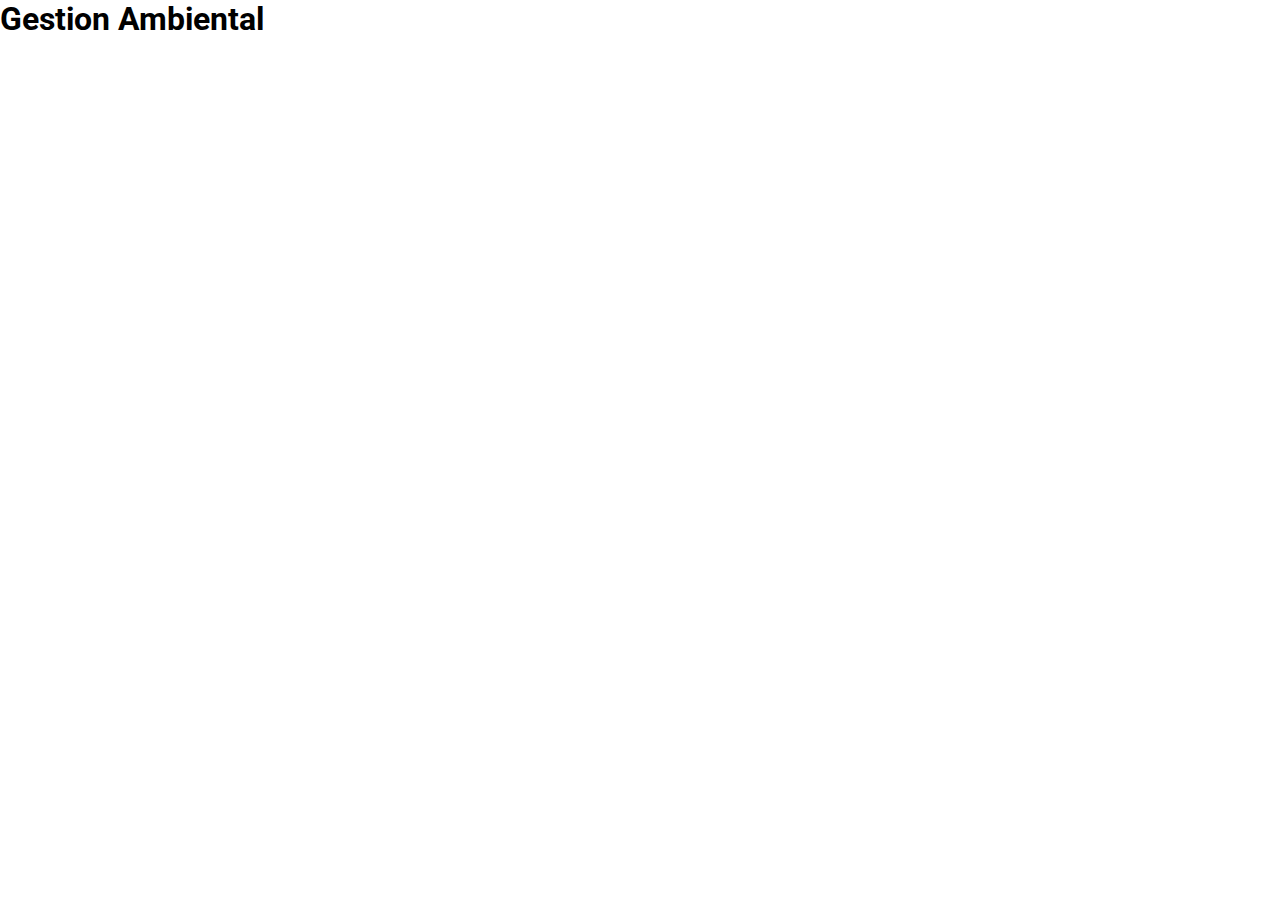
<file: index.html>
<!DOCTYPE html>
<html lang="en">
<head>
    <meta charset="UTF-8">
    <meta http-equiv="X-UA-Compatible" content="IE=edge">
    <meta name="viewport" content="width=device-width, initial-scale=1.0">
    <link rel="stylesheet" href="css/main.css">
    <title>Document</title>
</head>
<body>
    <h1>Gestion Ambiental</h1>
</body>
</html>
</file>
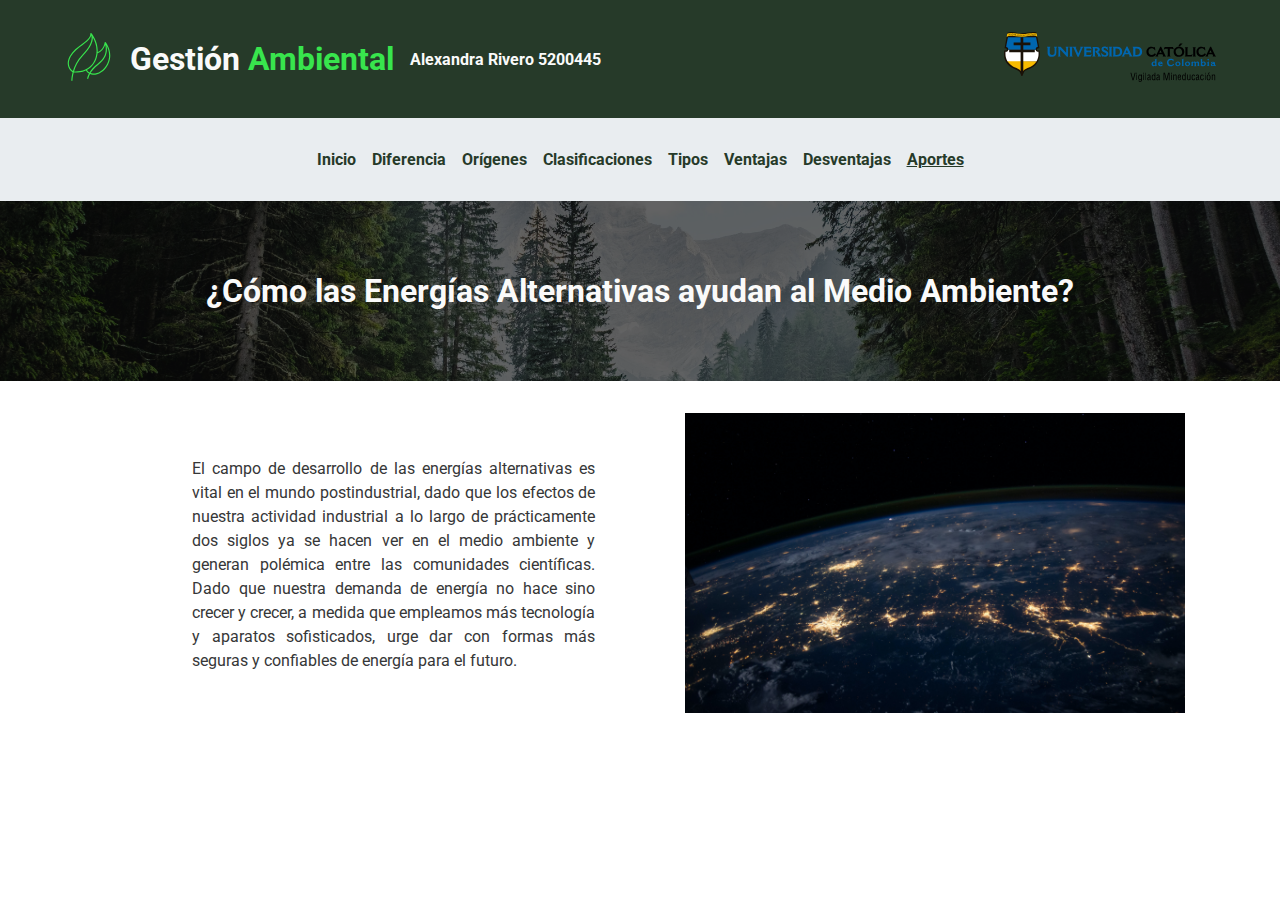
<file: aportes.html>
<!DOCTYPE html>
<html lang="en">
<head>
    <meta charset="UTF-8">
    <meta http-equiv="X-UA-Compatible" content="IE=edge">
    <meta name="viewport" content="width=device-width, initial-scale=1.0">
    <link rel="stylesheet" href="css/main.css">
    <title>Aportes</title>
</head>
<body>
    <header class="header">
        <nav>
            <div class="nav">
                <div class="nav-container">
                    <div class="nav-container-img">
                        <svg fill="#38E54D" width="50px" height="50px" viewBox="0 0 512 512" data-name="Layer 1" id="Layer_1" xmlns="http://www.w3.org/2000/svg"><title/><path d="M427.1,103.69a5.83,5.83,0,0,0-6-2.07l-.12,0-.15,0-.1,0-.32.11L420,102a4.52,4.52,0,0,0-.49.25l-.22.13-.47.33-.13.1a6.26,6.26,0,0,0-.53.5l-.14.15a4.58,4.58,0,0,0-.34.43l-.14.18c-.13.19-.24.38-.35.58s-.07.17-.11.25a3.25,3.25,0,0,0-.18.43c0,.1-.08.19-.11.28s-.12.42-.16.64a.29.29,0,0,0,0,.09c-12.3,67.16-53.8,91.11-71.46,98.39C350.62,100.42,289.05,23.43,281,13.8c-.46-.57-.79-.94-.94-1.1s-.14-.11-.2-.18a7.31,7.31,0,0,0-.59-.52l-.25-.17a5.19,5.19,0,0,0-.76-.44l-.15-.07a6,6,0,0,0-2.12-.51h-.12a5.93,5.93,0,0,0-.94,0l-.22,0a5.78,5.78,0,0,0-.91.23l-.13,0-.17.05a6,6,0,0,0-1.81,1.14h0l0,0a5.85,5.85,0,0,0-.78.87h0a6,6,0,0,0-1.15,3.62c.89,42.55-40.65,73-88.78,108.17-43.33,31.7-92.44,67.64-121.29,120.52C4.15,347.25,71.25,400.83,87.84,412c-12.44,48-12.59,82.51-12.59,83.22a6,6,0,0,0,6,5.93h0a6,6,0,0,0,5.94-6c0-.68.19-33.9,12.18-80.24l.07,0c.34,0,6.79.7,17.4.7,23,0,65.48-3.11,107.82-22.35a73,73,0,0,0,30.67,32.82c-14,27.22-17.3,46.4-17.55,48a5.94,5.94,0,0,0,4.93,6.81,6.3,6.3,0,0,0,.95.08,6,6,0,0,0,5.88-5c.06-.37,3.24-18.54,16.8-44.69a96.94,96.94,0,0,0,29.43,6.17c2,.13,4.09.17,6.17.17,48.88,0,112.45-32,149.77-105.68C512.69,211.52,429.22,106.33,427.1,103.69Zm-357,147.6c27.57-50.55,75.55-85.65,117.87-116.62,43.38-31.76,81.7-59.8,91.33-97.69,8.74,27.87,9.68,92.34-94,198.47C133,288.94,105.54,350.31,91.15,400,72.7,386.84,21.62,340.13,70.07,251.29Zm32.48,152c14-48.12,40.52-107.66,91.21-159.54,87.4-89.42,103.81-151.31,101.39-188.38,23.79,40.85,53.51,114.18,29.63,200.26-18.48,66.63-57.23,103.65-97.39,124a6,6,0,0,0-1.6.34,5.93,5.93,0,0,0-2.39,1.63C169.28,407.63,113.73,404.31,102.55,403.31Zm132.78-15.19c41.86-21.88,81.92-60.72,100.94-129.27a251.7,251.7,0,0,0,7.8-41c13.91-4.7,58.82-24.32,78.54-86.37,17.31,79.12-7.86,140.9-78.14,193-42.14,31.24-67.89,64.24-83.51,91.28A60.68,60.68,0,0,1,235.33,388.12ZM441,326.61c-36.48,72-99,101.57-144.62,99a87.43,87.43,0,0,1-24.32-4.75c15-25.77,39.64-57.22,79.48-86.77,69.94-51.88,97.94-115.29,85-193C456.41,179.23,480,249.69,441,326.61Z"/></svg>
                    </div>
                    <h1 class="nav-container-title">Gestión <span>Ambiental</span></h1>
                    <h4 class="nav-container-title">Alexandra Rivero 5200445</h4>
                </div>
                <div class="nav-icon">
                    <img src="./assets/ucatolica.svg" alt="">
                </div>
            </div>
            <ul class="links">
                <li class="links-container">
                    <a href="./index.html" class="links-container_link">Inicio</a>
                </li>
                <li class="links-container">
                    <a href="./diferencia.html" class="links-container_link">Diferencia</a>
                </li>  
                <li class="links-container">
                    <a href="./origenes.html" class="links-container_link">Orígenes</a>
                </li>  
                <li class="links-container">
                    <a href="./clasificaciones.html" class="links-container_link">Clasificaciones</a>
                </li>  
                <li class="links-container">
                    <a href="./tipos.html" class="links-container_link">Tipos</a>
                </li>  
                <li class="links-container">
                    <a href="./ventajas.html" class="links-container_link">Ventajas</a>
                </li>  
                <li class="links-container">
                    <a href="./desventajas.html" class="links-container_link">Desventajas</a>
                </li>  
                <li class="links-container">
                    <a href="./aportes.html" class="links-container_link underline">Aportes</a>
                </li>                   
            </ul>
        </nav>
    </header>
    <main>
        <header class="header-section">
            <div class="header-section_hero">
                <img src="./assets/hero.jpg" alt="forest">
            </div>
            <h1 class="header-section_title">¿Cómo las Energías Alternativas ayudan al Medio Ambiente?</h1>
        </header>

        <section class="section">
            <div class="container">
                <p class="container-text">
                    El campo de desarrollo de las energías alternativas es vital en el mundo postindustrial, dado que los efectos de nuestra actividad industrial a lo largo de prácticamente dos siglos ya se hacen ver en el medio ambiente y generan polémica entre las comunidades científicas. Dado que nuestra demanda de energía no hace sino crecer y crecer, a medida que empleamos más tecnología y aparatos sofisticados, urge dar con formas más seguras y confiables de energía para el futuro.
                </p>
                <div class="container-image">
                    <img src="./assets/earth.jpg" alt="">
                </div>
            </div>
        </section>
    </main>
</body>
</html>
</file>
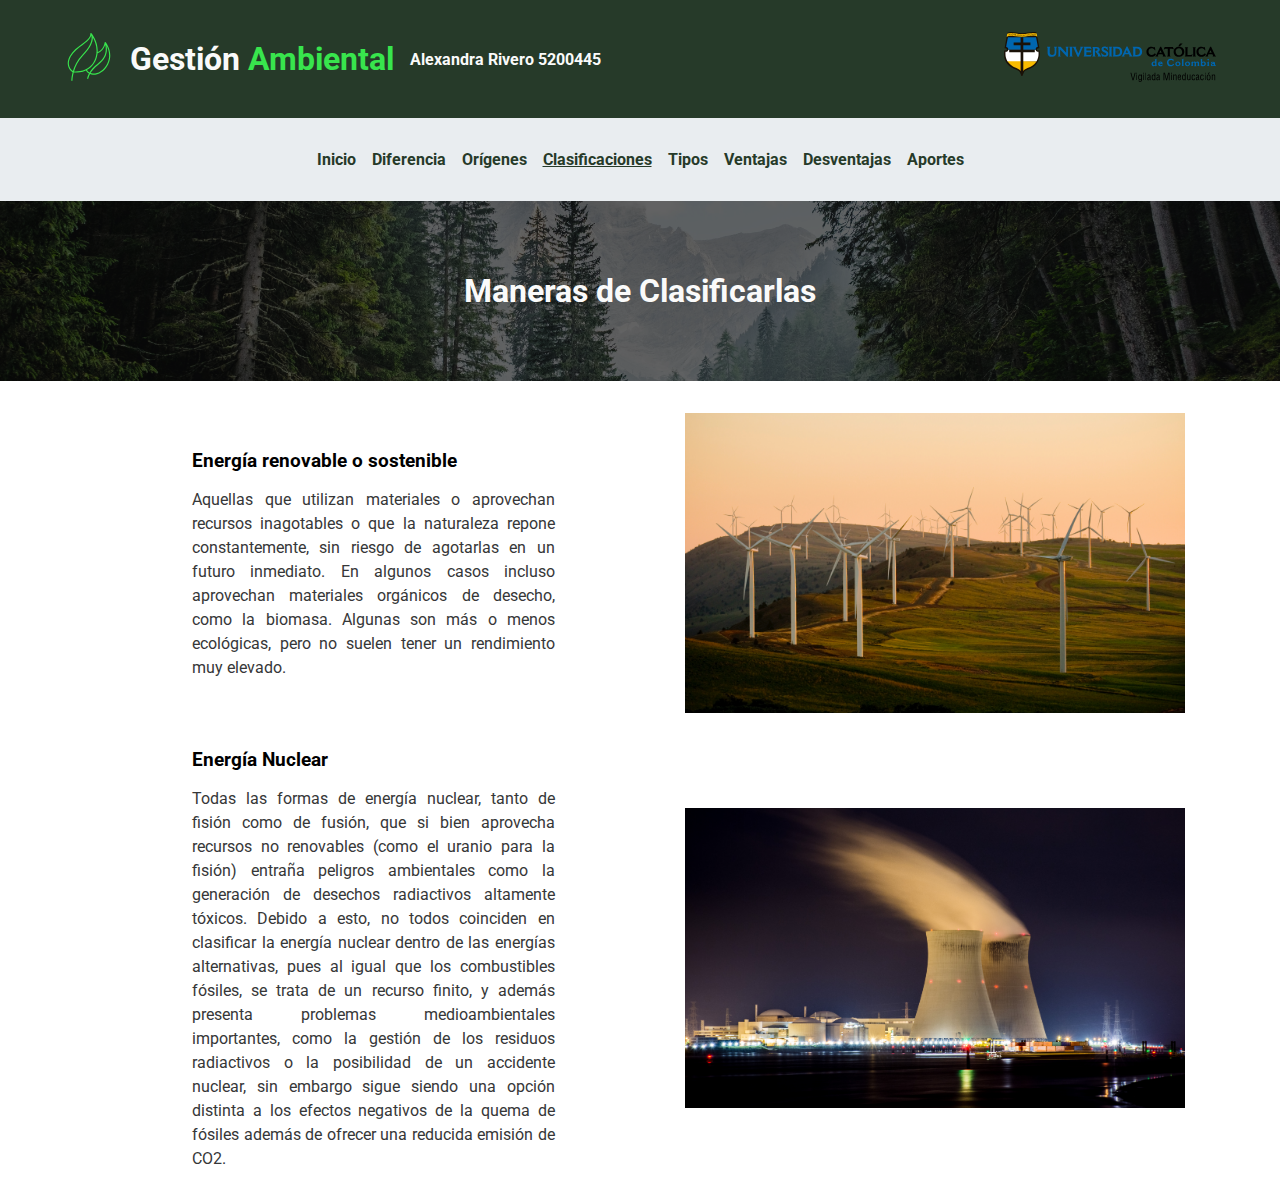
<file: clasificaciones.html>
<!DOCTYPE html>
<html lang="en">
<head>
    <meta charset="UTF-8">
    <meta http-equiv="X-UA-Compatible" content="IE=edge">
    <meta name="viewport" content="width=device-width, initial-scale=1.0">
    <link rel="stylesheet" href="css/main.css">
    <title>Clasificaciones</title>
</head>
<body>
    <header class="header">
        <nav>
            <div class="nav">
                <div class="nav-container">
                    <div class="nav-container-img">
                        <svg fill="#38E54D" width="50px" height="50px" viewBox="0 0 512 512" data-name="Layer 1" id="Layer_1" xmlns="http://www.w3.org/2000/svg"><title/><path d="M427.1,103.69a5.83,5.83,0,0,0-6-2.07l-.12,0-.15,0-.1,0-.32.11L420,102a4.52,4.52,0,0,0-.49.25l-.22.13-.47.33-.13.1a6.26,6.26,0,0,0-.53.5l-.14.15a4.58,4.58,0,0,0-.34.43l-.14.18c-.13.19-.24.38-.35.58s-.07.17-.11.25a3.25,3.25,0,0,0-.18.43c0,.1-.08.19-.11.28s-.12.42-.16.64a.29.29,0,0,0,0,.09c-12.3,67.16-53.8,91.11-71.46,98.39C350.62,100.42,289.05,23.43,281,13.8c-.46-.57-.79-.94-.94-1.1s-.14-.11-.2-.18a7.31,7.31,0,0,0-.59-.52l-.25-.17a5.19,5.19,0,0,0-.76-.44l-.15-.07a6,6,0,0,0-2.12-.51h-.12a5.93,5.93,0,0,0-.94,0l-.22,0a5.78,5.78,0,0,0-.91.23l-.13,0-.17.05a6,6,0,0,0-1.81,1.14h0l0,0a5.85,5.85,0,0,0-.78.87h0a6,6,0,0,0-1.15,3.62c.89,42.55-40.65,73-88.78,108.17-43.33,31.7-92.44,67.64-121.29,120.52C4.15,347.25,71.25,400.83,87.84,412c-12.44,48-12.59,82.51-12.59,83.22a6,6,0,0,0,6,5.93h0a6,6,0,0,0,5.94-6c0-.68.19-33.9,12.18-80.24l.07,0c.34,0,6.79.7,17.4.7,23,0,65.48-3.11,107.82-22.35a73,73,0,0,0,30.67,32.82c-14,27.22-17.3,46.4-17.55,48a5.94,5.94,0,0,0,4.93,6.81,6.3,6.3,0,0,0,.95.08,6,6,0,0,0,5.88-5c.06-.37,3.24-18.54,16.8-44.69a96.94,96.94,0,0,0,29.43,6.17c2,.13,4.09.17,6.17.17,48.88,0,112.45-32,149.77-105.68C512.69,211.52,429.22,106.33,427.1,103.69Zm-357,147.6c27.57-50.55,75.55-85.65,117.87-116.62,43.38-31.76,81.7-59.8,91.33-97.69,8.74,27.87,9.68,92.34-94,198.47C133,288.94,105.54,350.31,91.15,400,72.7,386.84,21.62,340.13,70.07,251.29Zm32.48,152c14-48.12,40.52-107.66,91.21-159.54,87.4-89.42,103.81-151.31,101.39-188.38,23.79,40.85,53.51,114.18,29.63,200.26-18.48,66.63-57.23,103.65-97.39,124a6,6,0,0,0-1.6.34,5.93,5.93,0,0,0-2.39,1.63C169.28,407.63,113.73,404.31,102.55,403.31Zm132.78-15.19c41.86-21.88,81.92-60.72,100.94-129.27a251.7,251.7,0,0,0,7.8-41c13.91-4.7,58.82-24.32,78.54-86.37,17.31,79.12-7.86,140.9-78.14,193-42.14,31.24-67.89,64.24-83.51,91.28A60.68,60.68,0,0,1,235.33,388.12ZM441,326.61c-36.48,72-99,101.57-144.62,99a87.43,87.43,0,0,1-24.32-4.75c15-25.77,39.64-57.22,79.48-86.77,69.94-51.88,97.94-115.29,85-193C456.41,179.23,480,249.69,441,326.61Z"/></svg>
                    </div>
                    <h1 class="nav-container-title">Gestión <span>Ambiental</span></h1>
                    <h4 class="nav-container-title">Alexandra Rivero 5200445</h4>
                </div>
                <div class="nav-icon">
                    <img src="./assets/ucatolica.svg" alt="">
                </div>
            </div>
            <ul class="links">
                <li class="links-container">
                    <a href="./index.html" class="links-container_link">Inicio</a>
                </li>
                <li class="links-container">
                    <a href="./diferencia.html" class="links-container_link">Diferencia</a>
                </li>  
                <li class="links-container">
                    <a href="./origenes.html" class="links-container_link">Orígenes</a>
                </li>  
                <li class="links-container">
                    <a href="./clasificaciones.html" class="links-container_link underline">Clasificaciones</a>
                </li>  
                <li class="links-container">
                    <a href="./tipos.html" class="links-container_link">Tipos</a>
                </li>  
                <li class="links-container">
                    <a href="./ventajas.html" class="links-container_link">Ventajas</a>
                </li>  
                <li class="links-container">
                    <a href="./desventajas.html" class="links-container_link">Desventajas</a>
                </li>  
                <li class="links-container">
                    <a href="./aportes.html" class="links-container_link">Aportes</a>
                </li>                   
            </ul>
        </nav>
    </header>
    <main>
        <header class="header-section">
            <div class="header-section_hero">
                <img src="./assets/hero.jpg" alt="forest">
            </div>
            <h1 class="header-section_title">Maneras de Clasificarlas</h1>
        </header>
        <section class="section">
            <div class="container">
                <div>
                    <h3 class="type-title">Energía renovable o sostenible</h3>
                    <p class="container-text type">
                        Aquellas que utilizan materiales o aprovechan recursos inagotables o que la naturaleza repone constantemente, sin riesgo de agotarlas en un futuro inmediato. En algunos casos incluso aprovechan materiales orgánicos de desecho, como la biomasa. Algunas son más o menos ecológicas, pero no suelen tener un rendimiento muy elevado. 
                    </p>
                </div>
                <div class="container-image">
                    <img src="./assets/sustainable.jpg" alt="">
                </div>
            </div>
            <div class="container">
                <div>
                    <h3 class="type-title">Energía Nuclear</h3>
                    <p class="container-text type">
                        Todas las formas de energía nuclear, tanto de fisión como de fusión, que si bien aprovecha recursos no renovables (como el uranio para la fisión) entraña peligros ambientales como la generación de desechos radiactivos altamente tóxicos. Debido a esto, no todos coinciden en clasificar la energía nuclear dentro de las energías alternativas, pues al igual que los combustibles fósiles, se trata de un recurso finito, y además presenta problemas medioambientales importantes, como la gestión de los residuos radiactivos o la posibilidad de un accidente nuclear, sin embargo sigue siendo una opción distinta a los efectos negativos de la quema de fósiles además de ofrecer una reducida emisión de CO2.
                    </p>
                </div>
                <div class="container-image">
                    <img src="./assets/nuclear.jpg" alt="">
                </div>
            </div>
        </section>
    </main>
</body>
</html>
</file>
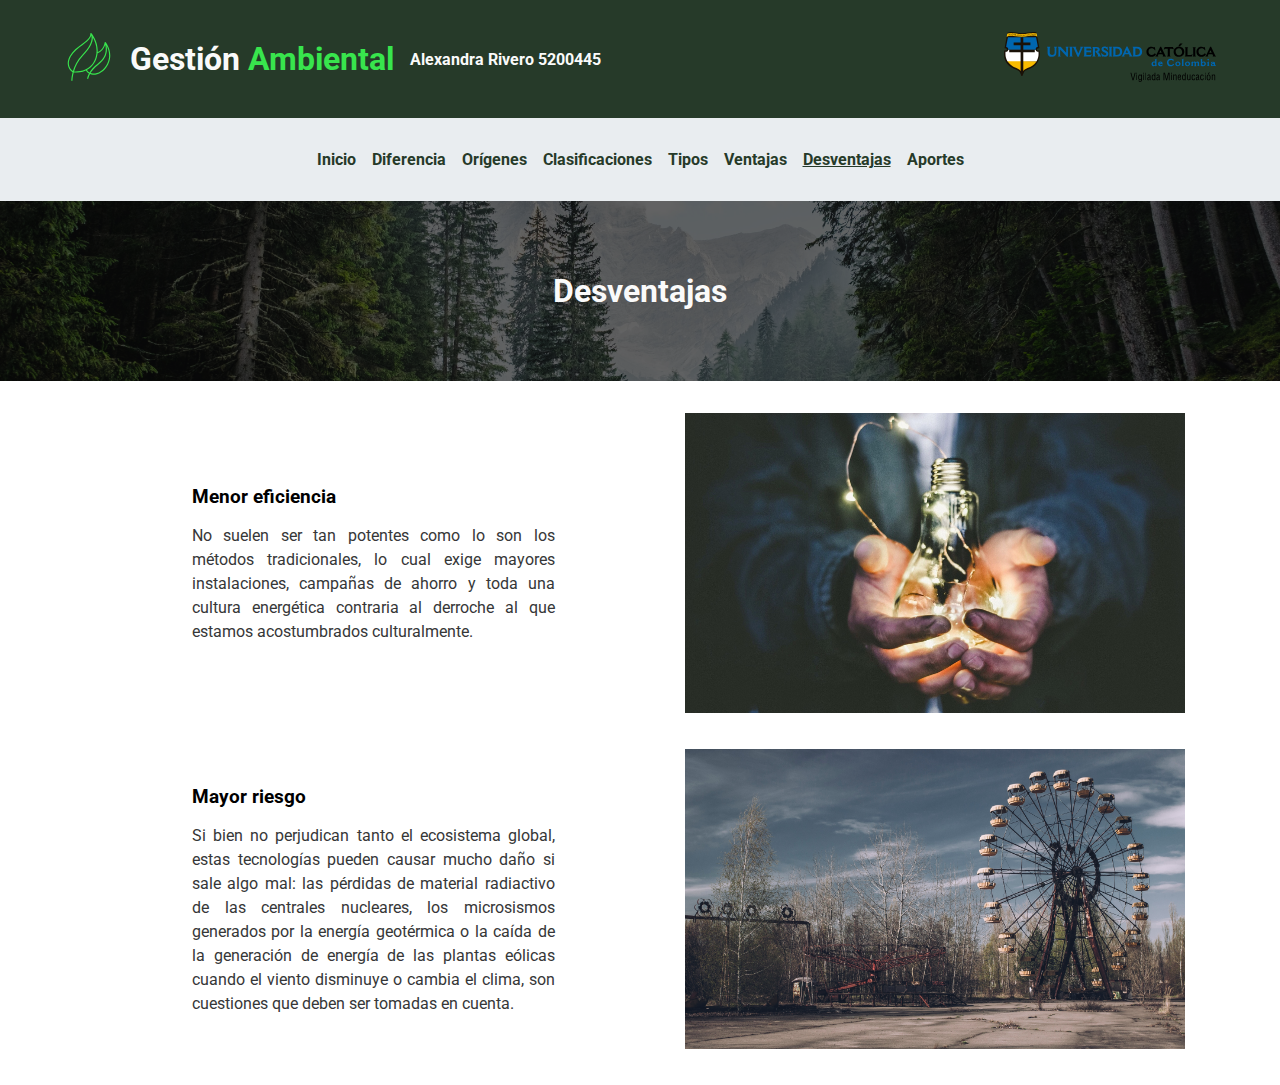
<file: desventajas.html>
<!DOCTYPE html>
<html lang="en">
<head>
    <meta charset="UTF-8">
    <meta http-equiv="X-UA-Compatible" content="IE=edge">
    <meta name="viewport" content="width=device-width, initial-scale=1.0">
    <link rel="stylesheet" href="css/main.css">
    <title>Desventajas</title>
</head>
<body>
    <header class="header">
        <nav>
            <div class="nav">
                <div class="nav-container">
                    <div class="nav-container-img">
                        <svg fill="#38E54D" width="50px" height="50px" viewBox="0 0 512 512" data-name="Layer 1" id="Layer_1" xmlns="http://www.w3.org/2000/svg"><title/><path d="M427.1,103.69a5.83,5.83,0,0,0-6-2.07l-.12,0-.15,0-.1,0-.32.11L420,102a4.52,4.52,0,0,0-.49.25l-.22.13-.47.33-.13.1a6.26,6.26,0,0,0-.53.5l-.14.15a4.58,4.58,0,0,0-.34.43l-.14.18c-.13.19-.24.38-.35.58s-.07.17-.11.25a3.25,3.25,0,0,0-.18.43c0,.1-.08.19-.11.28s-.12.42-.16.64a.29.29,0,0,0,0,.09c-12.3,67.16-53.8,91.11-71.46,98.39C350.62,100.42,289.05,23.43,281,13.8c-.46-.57-.79-.94-.94-1.1s-.14-.11-.2-.18a7.31,7.31,0,0,0-.59-.52l-.25-.17a5.19,5.19,0,0,0-.76-.44l-.15-.07a6,6,0,0,0-2.12-.51h-.12a5.93,5.93,0,0,0-.94,0l-.22,0a5.78,5.78,0,0,0-.91.23l-.13,0-.17.05a6,6,0,0,0-1.81,1.14h0l0,0a5.85,5.85,0,0,0-.78.87h0a6,6,0,0,0-1.15,3.62c.89,42.55-40.65,73-88.78,108.17-43.33,31.7-92.44,67.64-121.29,120.52C4.15,347.25,71.25,400.83,87.84,412c-12.44,48-12.59,82.51-12.59,83.22a6,6,0,0,0,6,5.93h0a6,6,0,0,0,5.94-6c0-.68.19-33.9,12.18-80.24l.07,0c.34,0,6.79.7,17.4.7,23,0,65.48-3.11,107.82-22.35a73,73,0,0,0,30.67,32.82c-14,27.22-17.3,46.4-17.55,48a5.94,5.94,0,0,0,4.93,6.81,6.3,6.3,0,0,0,.95.08,6,6,0,0,0,5.88-5c.06-.37,3.24-18.54,16.8-44.69a96.94,96.94,0,0,0,29.43,6.17c2,.13,4.09.17,6.17.17,48.88,0,112.45-32,149.77-105.68C512.69,211.52,429.22,106.33,427.1,103.69Zm-357,147.6c27.57-50.55,75.55-85.65,117.87-116.62,43.38-31.76,81.7-59.8,91.33-97.69,8.74,27.87,9.68,92.34-94,198.47C133,288.94,105.54,350.31,91.15,400,72.7,386.84,21.62,340.13,70.07,251.29Zm32.48,152c14-48.12,40.52-107.66,91.21-159.54,87.4-89.42,103.81-151.31,101.39-188.38,23.79,40.85,53.51,114.18,29.63,200.26-18.48,66.63-57.23,103.65-97.39,124a6,6,0,0,0-1.6.34,5.93,5.93,0,0,0-2.39,1.63C169.28,407.63,113.73,404.31,102.55,403.31Zm132.78-15.19c41.86-21.88,81.92-60.72,100.94-129.27a251.7,251.7,0,0,0,7.8-41c13.91-4.7,58.82-24.32,78.54-86.37,17.31,79.12-7.86,140.9-78.14,193-42.14,31.24-67.89,64.24-83.51,91.28A60.68,60.68,0,0,1,235.33,388.12ZM441,326.61c-36.48,72-99,101.57-144.62,99a87.43,87.43,0,0,1-24.32-4.75c15-25.77,39.64-57.22,79.48-86.77,69.94-51.88,97.94-115.29,85-193C456.41,179.23,480,249.69,441,326.61Z"/></svg>
                    </div>
                    <h1 class="nav-container-title">Gestión <span>Ambiental</span></h1>
                    <h4 class="nav-container-title">Alexandra Rivero 5200445</h4>
                </div>
                <div class="nav-icon">
                    <img src="./assets/ucatolica.svg" alt="">
                </div>
            </div>
            <ul class="links">
                <li class="links-container">
                    <a href="./index.html" class="links-container_link">Inicio</a>
                </li>
                <li class="links-container">
                    <a href="./diferencia.html" class="links-container_link">Diferencia</a>
                </li>  
                <li class="links-container">
                    <a href="./origenes.html" class="links-container_link">Orígenes</a>
                </li>  
                <li class="links-container">
                    <a href="./clasificaciones.html" class="links-container_link">Clasificaciones</a>
                </li>  
                <li class="links-container">
                    <a href="./tipos.html" class="links-container_link">Tipos</a>
                </li>  
                <li class="links-container">
                    <a href="./ventajas.html" class="links-container_link">Ventajas</a>
                </li>  
                <li class="links-container">
                    <a href="./desventajas.html" class="links-container_link underline">Desventajas</a>
                </li>  
                <li class="links-container">
                    <a href="./aportes.html" class="links-container_link">Aportes</a>
                </li>                   
            </ul>
        </nav>
    </header>
    <main>
        <header class="header-section">
            <div class="header-section_hero">
                <img src="./assets/hero.jpg" alt="forest">
            </div>
            <h1 class="header-section_title">Desventajas</h1>
        </header>
    </main>
    <section class="section">
        <div class="container">
            <div>
                <h3 class="type-title">Menor eficiencia</h3>
                <p class="container-text type">
                    No suelen ser tan potentes como lo son los métodos tradicionales, lo cual exige mayores instalaciones, campañas de ahorro y toda una cultura energética contraria al derroche al que estamos acostumbrados culturalmente.
                </p>
            </div>
            <div class="container-image">
                <img src="./assets/effi.jpg" alt="">
            </div>
        </div>
        <div class="container">
            <div>
                <h3 class="type-title">Mayor riesgo</h3>
                <p class="container-text type">
                    Si bien no perjudican tanto el ecosistema global, estas tecnologías pueden causar mucho daño si sale algo mal: las pérdidas de material radiactivo de las centrales nucleares, los microsismos generados por la energía geotérmica o la caída de la generación de energía de las plantas eólicas cuando el viento disminuye o cambia el clima, son cuestiones que deben ser tomadas en cuenta. 
                </p>
            </div>
            <div class="container-image">
                <img src="./assets/chernobyl.jpg" alt="">
            </div>
        </div>
    </section>
</body>
</html>
</file>
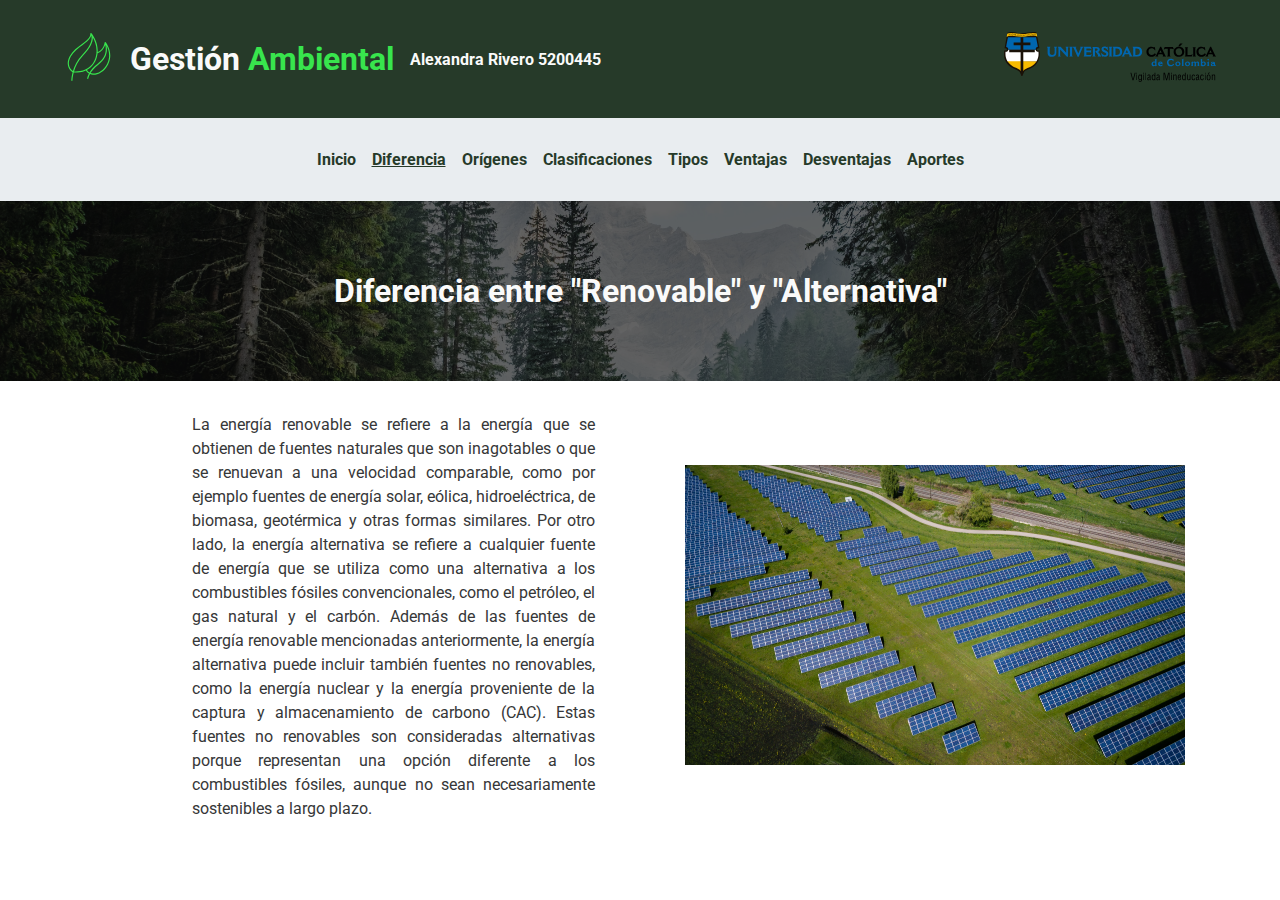
<file: diferencia.html>
<!DOCTYPE html>
<html lang="en">
<head>
    <meta charset="UTF-8">
    <meta http-equiv="X-UA-Compatible" content="IE=edge">
    <meta name="viewport" content="width=device-width, initial-scale=1.0">
    <link rel="stylesheet" href="css/main.css">
    <title>Diferencia</title>
</head>
<body>
    <header class="header">
        <nav>
            <div class="nav">
                <div class="nav-container">
                    <div class="nav-container-img">
                        <svg fill="#38E54D" width="50px" height="50px" viewBox="0 0 512 512" data-name="Layer 1" id="Layer_1" xmlns="http://www.w3.org/2000/svg"><title/><path d="M427.1,103.69a5.83,5.83,0,0,0-6-2.07l-.12,0-.15,0-.1,0-.32.11L420,102a4.52,4.52,0,0,0-.49.25l-.22.13-.47.33-.13.1a6.26,6.26,0,0,0-.53.5l-.14.15a4.58,4.58,0,0,0-.34.43l-.14.18c-.13.19-.24.38-.35.58s-.07.17-.11.25a3.25,3.25,0,0,0-.18.43c0,.1-.08.19-.11.28s-.12.42-.16.64a.29.29,0,0,0,0,.09c-12.3,67.16-53.8,91.11-71.46,98.39C350.62,100.42,289.05,23.43,281,13.8c-.46-.57-.79-.94-.94-1.1s-.14-.11-.2-.18a7.31,7.31,0,0,0-.59-.52l-.25-.17a5.19,5.19,0,0,0-.76-.44l-.15-.07a6,6,0,0,0-2.12-.51h-.12a5.93,5.93,0,0,0-.94,0l-.22,0a5.78,5.78,0,0,0-.91.23l-.13,0-.17.05a6,6,0,0,0-1.81,1.14h0l0,0a5.85,5.85,0,0,0-.78.87h0a6,6,0,0,0-1.15,3.62c.89,42.55-40.65,73-88.78,108.17-43.33,31.7-92.44,67.64-121.29,120.52C4.15,347.25,71.25,400.83,87.84,412c-12.44,48-12.59,82.51-12.59,83.22a6,6,0,0,0,6,5.93h0a6,6,0,0,0,5.94-6c0-.68.19-33.9,12.18-80.24l.07,0c.34,0,6.79.7,17.4.7,23,0,65.48-3.11,107.82-22.35a73,73,0,0,0,30.67,32.82c-14,27.22-17.3,46.4-17.55,48a5.94,5.94,0,0,0,4.93,6.81,6.3,6.3,0,0,0,.95.08,6,6,0,0,0,5.88-5c.06-.37,3.24-18.54,16.8-44.69a96.94,96.94,0,0,0,29.43,6.17c2,.13,4.09.17,6.17.17,48.88,0,112.45-32,149.77-105.68C512.69,211.52,429.22,106.33,427.1,103.69Zm-357,147.6c27.57-50.55,75.55-85.65,117.87-116.62,43.38-31.76,81.7-59.8,91.33-97.69,8.74,27.87,9.68,92.34-94,198.47C133,288.94,105.54,350.31,91.15,400,72.7,386.84,21.62,340.13,70.07,251.29Zm32.48,152c14-48.12,40.52-107.66,91.21-159.54,87.4-89.42,103.81-151.31,101.39-188.38,23.79,40.85,53.51,114.18,29.63,200.26-18.48,66.63-57.23,103.65-97.39,124a6,6,0,0,0-1.6.34,5.93,5.93,0,0,0-2.39,1.63C169.28,407.63,113.73,404.31,102.55,403.31Zm132.78-15.19c41.86-21.88,81.92-60.72,100.94-129.27a251.7,251.7,0,0,0,7.8-41c13.91-4.7,58.82-24.32,78.54-86.37,17.31,79.12-7.86,140.9-78.14,193-42.14,31.24-67.89,64.24-83.51,91.28A60.68,60.68,0,0,1,235.33,388.12ZM441,326.61c-36.48,72-99,101.57-144.62,99a87.43,87.43,0,0,1-24.32-4.75c15-25.77,39.64-57.22,79.48-86.77,69.94-51.88,97.94-115.29,85-193C456.41,179.23,480,249.69,441,326.61Z"/></svg>
                    </div>
                    <h1 class="nav-container-title">Gestión <span>Ambiental</span></h1>
                    <h4 class="nav-container-title">Alexandra Rivero 5200445</h4>
                </div>
                <div class="nav-icon">
                    <img src="./assets/ucatolica.svg" alt="">
                </div>
            </div>
            <ul class="links">
                <li class="links-container">
                    <a href="./index.html" class="links-container_link">Inicio</a>
                </li>
                <li class="links-container">
                    <a href="./diferencia.html" class="links-container_link underline">Diferencia</a>
                </li>  
                <li class="links-container">
                    <a href="./origenes.html" class="links-container_link">Orígenes</a>
                </li>  
                <li class="links-container">
                    <a href="./clasificaciones.html" class="links-container_link">Clasificaciones</a>
                </li>  
                <li class="links-container">
                    <a href="./tipos.html" class="links-container_link">Tipos</a>
                </li>  
                <li class="links-container">
                    <a href="./ventajas.html" class="links-container_link">Ventajas</a>
                </li>  
                <li class="links-container">
                    <a href="./desventajas.html" class="links-container_link">Desventajas</a>
                </li>  
                <li class="links-container">
                    <a href="./aportes.html" class="links-container_link">Aportes</a>
                </li>                   
            </ul>
        </nav>
    </header>
    <main>
        <header class="header-section">
            <div class="header-section_hero">
                <img src="./assets/hero.jpg" alt="forest">
            </div>
            <h1 class="header-section_title">Diferencia entre "Renovable" y "Alternativa"</h1>
        </header>
        <section class="section">
            <div class="container">
                <p class="container-text">
                    La energía renovable se refiere a la energía que se obtienen de fuentes naturales que son inagotables o que se renuevan a una velocidad comparable, como por ejemplo fuentes de energía solar, eólica, hidroeléctrica, de biomasa, geotérmica y otras formas similares. Por otro lado, la energía alternativa se refiere a cualquier fuente de energía que se utiliza como una alternativa a los combustibles fósiles convencionales, como el petróleo, el gas natural y el carbón. Además de las fuentes de energía renovable mencionadas anteriormente, la energía alternativa puede incluir también fuentes no renovables, como la energía nuclear y la energía proveniente de la captura y almacenamiento de carbono (CAC). Estas fuentes no renovables son consideradas alternativas porque representan una opción diferente a los combustibles fósiles, aunque no sean necesariamente sostenibles a largo plazo.
                </p>
                <div class="container-image">
                    <img src="./assets/renewable.jpg" alt="">
                </div>
            </div>
        </section>
    </main>
</body>
</html>
</file>
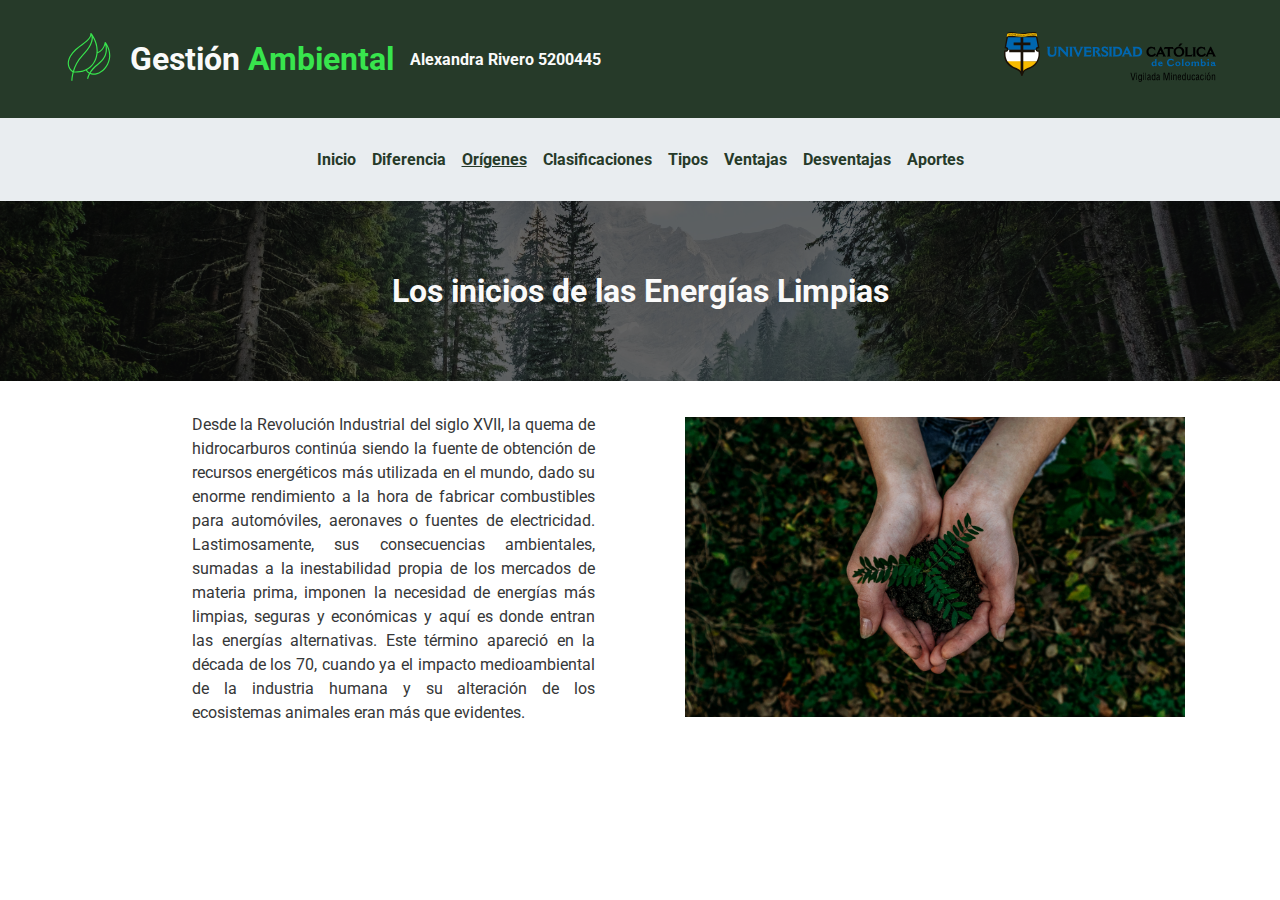
<file: origenes.html>
<!DOCTYPE html>
<html lang="en">
<head>
    <meta charset="UTF-8">
    <meta http-equiv="X-UA-Compatible" content="IE=edge">
    <meta name="viewport" content="width=device-width, initial-scale=1.0">
    <link rel="stylesheet" href="css/main.css">
    <title>Origenes</title>
</head>
<body>
    <header class="header">
        <nav>
            <div class="nav">
                <div class="nav-container">
                    <div class="nav-container-img">
                        <svg fill="#38E54D" width="50px" height="50px" viewBox="0 0 512 512" data-name="Layer 1" id="Layer_1" xmlns="http://www.w3.org/2000/svg"><title/><path d="M427.1,103.69a5.83,5.83,0,0,0-6-2.07l-.12,0-.15,0-.1,0-.32.11L420,102a4.52,4.52,0,0,0-.49.25l-.22.13-.47.33-.13.1a6.26,6.26,0,0,0-.53.5l-.14.15a4.58,4.58,0,0,0-.34.43l-.14.18c-.13.19-.24.38-.35.58s-.07.17-.11.25a3.25,3.25,0,0,0-.18.43c0,.1-.08.19-.11.28s-.12.42-.16.64a.29.29,0,0,0,0,.09c-12.3,67.16-53.8,91.11-71.46,98.39C350.62,100.42,289.05,23.43,281,13.8c-.46-.57-.79-.94-.94-1.1s-.14-.11-.2-.18a7.31,7.31,0,0,0-.59-.52l-.25-.17a5.19,5.19,0,0,0-.76-.44l-.15-.07a6,6,0,0,0-2.12-.51h-.12a5.93,5.93,0,0,0-.94,0l-.22,0a5.78,5.78,0,0,0-.91.23l-.13,0-.17.05a6,6,0,0,0-1.81,1.14h0l0,0a5.85,5.85,0,0,0-.78.87h0a6,6,0,0,0-1.15,3.62c.89,42.55-40.65,73-88.78,108.17-43.33,31.7-92.44,67.64-121.29,120.52C4.15,347.25,71.25,400.83,87.84,412c-12.44,48-12.59,82.51-12.59,83.22a6,6,0,0,0,6,5.93h0a6,6,0,0,0,5.94-6c0-.68.19-33.9,12.18-80.24l.07,0c.34,0,6.79.7,17.4.7,23,0,65.48-3.11,107.82-22.35a73,73,0,0,0,30.67,32.82c-14,27.22-17.3,46.4-17.55,48a5.94,5.94,0,0,0,4.93,6.81,6.3,6.3,0,0,0,.95.08,6,6,0,0,0,5.88-5c.06-.37,3.24-18.54,16.8-44.69a96.94,96.94,0,0,0,29.43,6.17c2,.13,4.09.17,6.17.17,48.88,0,112.45-32,149.77-105.68C512.69,211.52,429.22,106.33,427.1,103.69Zm-357,147.6c27.57-50.55,75.55-85.65,117.87-116.62,43.38-31.76,81.7-59.8,91.33-97.69,8.74,27.87,9.68,92.34-94,198.47C133,288.94,105.54,350.31,91.15,400,72.7,386.84,21.62,340.13,70.07,251.29Zm32.48,152c14-48.12,40.52-107.66,91.21-159.54,87.4-89.42,103.81-151.31,101.39-188.38,23.79,40.85,53.51,114.18,29.63,200.26-18.48,66.63-57.23,103.65-97.39,124a6,6,0,0,0-1.6.34,5.93,5.93,0,0,0-2.39,1.63C169.28,407.63,113.73,404.31,102.55,403.31Zm132.78-15.19c41.86-21.88,81.92-60.72,100.94-129.27a251.7,251.7,0,0,0,7.8-41c13.91-4.7,58.82-24.32,78.54-86.37,17.31,79.12-7.86,140.9-78.14,193-42.14,31.24-67.89,64.24-83.51,91.28A60.68,60.68,0,0,1,235.33,388.12ZM441,326.61c-36.48,72-99,101.57-144.62,99a87.43,87.43,0,0,1-24.32-4.75c15-25.77,39.64-57.22,79.48-86.77,69.94-51.88,97.94-115.29,85-193C456.41,179.23,480,249.69,441,326.61Z"/></svg>
                    </div>
                    <h1 class="nav-container-title">Gestión <span>Ambiental</span></h1>
                    <h4 class="nav-container-title">Alexandra Rivero 5200445</h4>
                </div>
                <div class="nav-icon">
                    <img src="./assets/ucatolica.svg" alt="">
                </div>
            </div>
            <ul class="links">
                <li class="links-container">
                    <a href="./index.html" class="links-container_link">Inicio</a>
                </li>
                <li class="links-container">
                    <a href="./diferencia.html" class="links-container_link">Diferencia</a>
                </li>  
                <li class="links-container">
                    <a href="./origenes.html" class="links-container_link underline">Orígenes</a>
                </li>  
                <li class="links-container">
                    <a href="./clasificaciones.html" class="links-container_link">Clasificaciones</a>
                </li>  
                <li class="links-container">
                    <a href="./tipos.html" class="links-container_link">Tipos</a>
                </li>  
                <li class="links-container">
                    <a href="./ventajas.html" class="links-container_link">Ventajas</a>
                </li>  
                <li class="links-container">
                    <a href="./desventajas.html" class="links-container_link">Desventajas</a>
                </li>  
                <li class="links-container">
                    <a href="./aportes.html" class="links-container_link">Aportes</a>
                </li>                   
            </ul>
        </nav>
    </header>
    <main>
        <header class="header-section">
            <div class="header-section_hero">
                <img src="./assets/hero.jpg" alt="forest">
            </div>
            <h1 class="header-section_title">Los inicios de las Energías Limpias</h1>
        </header>
        <section class="section">
            <div class="container">
                <p class="container-text">
                    Desde la Revolución Industrial del siglo XVII, la quema de hidrocarburos continúa siendo la fuente de obtención de recursos energéticos más utilizada en el mundo, dado su enorme rendimiento a la hora de fabricar combustibles para automóviles, aeronaves o fuentes de electricidad. Lastimosamente, sus consecuencias ambientales, sumadas a la inestabilidad propia de los mercados de materia prima, imponen la necesidad de energías más limpias, seguras y económicas y aquí es donde entran las energías alternativas. Este término apareció en la década de los 70, cuando ya el impacto medioambiental de la industria humana y su alteración de los ecosistemas animales eran más que evidentes. 
                </p>
                <div class="container-image">
                    <img src="./assets/origin.jpg" alt="">
                </div>
            </div>
        </section>
    </main>
</body>
</html>
</file>
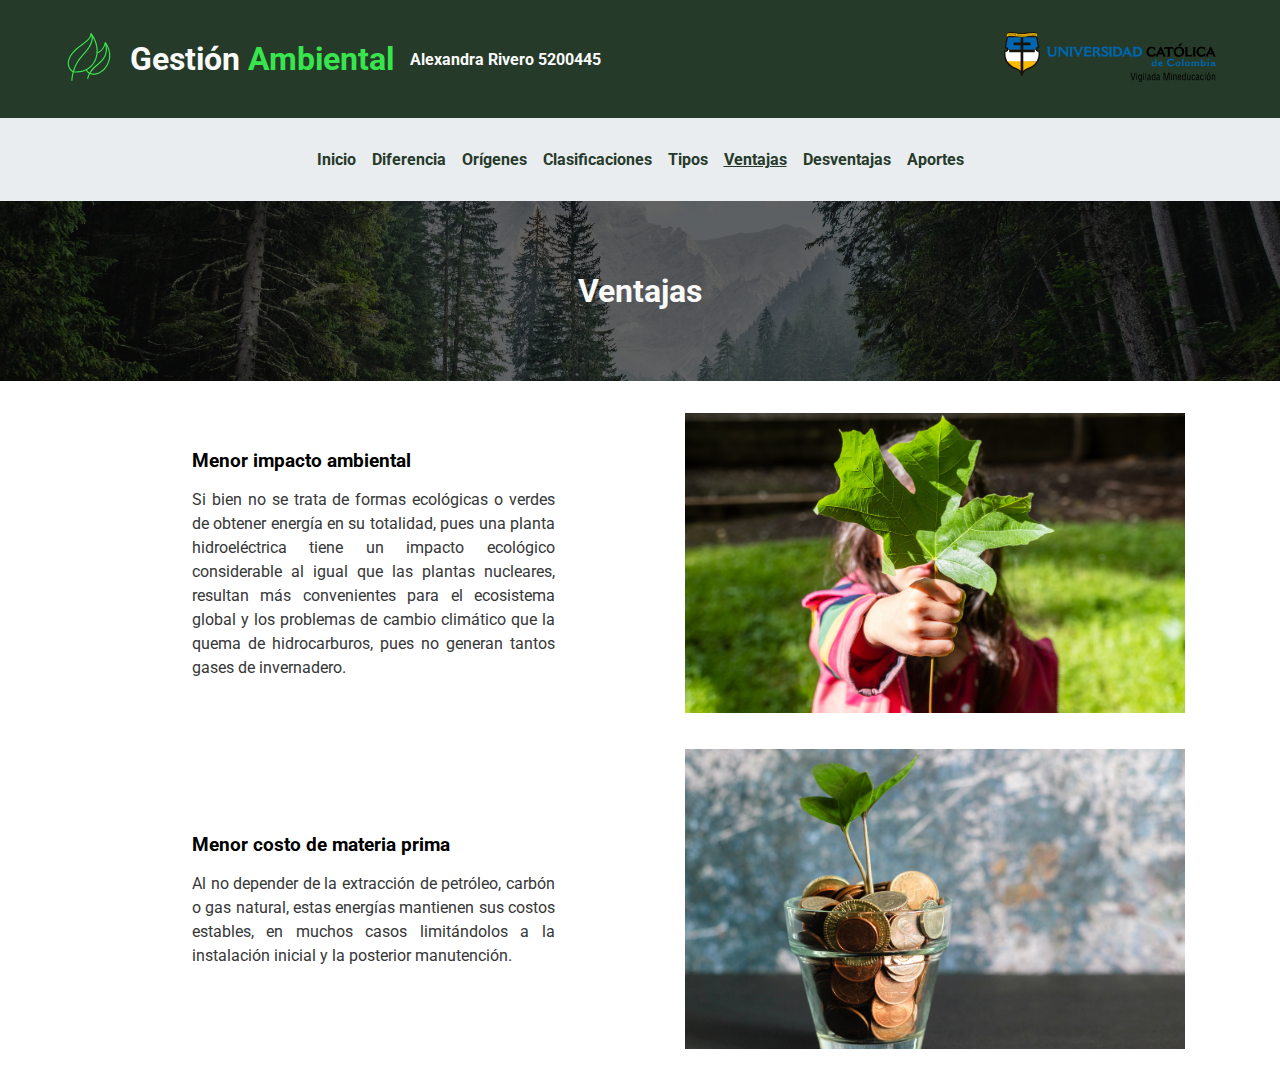
<file: ventajas.html>
<!DOCTYPE html>
<html lang="en">
<head>
    <meta charset="UTF-8">
    <meta http-equiv="X-UA-Compatible" content="IE=edge">
    <meta name="viewport" content="width=device-width, initial-scale=1.0">
    <link rel="stylesheet" href="css/main.css">
    <title>Ventajas</title>
</head>
<body>
    <header class="header">
        <nav>
            <div class="nav">
                <div class="nav-container">
                    <div class="nav-container-img">
                        <svg fill="#38E54D" width="50px" height="50px" viewBox="0 0 512 512" data-name="Layer 1" id="Layer_1" xmlns="http://www.w3.org/2000/svg"><title/><path d="M427.1,103.69a5.83,5.83,0,0,0-6-2.07l-.12,0-.15,0-.1,0-.32.11L420,102a4.52,4.52,0,0,0-.49.25l-.22.13-.47.33-.13.1a6.26,6.26,0,0,0-.53.5l-.14.15a4.58,4.58,0,0,0-.34.43l-.14.18c-.13.19-.24.38-.35.58s-.07.17-.11.25a3.25,3.25,0,0,0-.18.43c0,.1-.08.19-.11.28s-.12.42-.16.64a.29.29,0,0,0,0,.09c-12.3,67.16-53.8,91.11-71.46,98.39C350.62,100.42,289.05,23.43,281,13.8c-.46-.57-.79-.94-.94-1.1s-.14-.11-.2-.18a7.31,7.31,0,0,0-.59-.52l-.25-.17a5.19,5.19,0,0,0-.76-.44l-.15-.07a6,6,0,0,0-2.12-.51h-.12a5.93,5.93,0,0,0-.94,0l-.22,0a5.78,5.78,0,0,0-.91.23l-.13,0-.17.05a6,6,0,0,0-1.81,1.14h0l0,0a5.85,5.85,0,0,0-.78.87h0a6,6,0,0,0-1.15,3.62c.89,42.55-40.65,73-88.78,108.17-43.33,31.7-92.44,67.64-121.29,120.52C4.15,347.25,71.25,400.83,87.84,412c-12.44,48-12.59,82.51-12.59,83.22a6,6,0,0,0,6,5.93h0a6,6,0,0,0,5.94-6c0-.68.19-33.9,12.18-80.24l.07,0c.34,0,6.79.7,17.4.7,23,0,65.48-3.11,107.82-22.35a73,73,0,0,0,30.67,32.82c-14,27.22-17.3,46.4-17.55,48a5.94,5.94,0,0,0,4.93,6.81,6.3,6.3,0,0,0,.95.08,6,6,0,0,0,5.88-5c.06-.37,3.24-18.54,16.8-44.69a96.94,96.94,0,0,0,29.43,6.17c2,.13,4.09.17,6.17.17,48.88,0,112.45-32,149.77-105.68C512.69,211.52,429.22,106.33,427.1,103.69Zm-357,147.6c27.57-50.55,75.55-85.65,117.87-116.62,43.38-31.76,81.7-59.8,91.33-97.69,8.74,27.87,9.68,92.34-94,198.47C133,288.94,105.54,350.31,91.15,400,72.7,386.84,21.62,340.13,70.07,251.29Zm32.48,152c14-48.12,40.52-107.66,91.21-159.54,87.4-89.42,103.81-151.31,101.39-188.38,23.79,40.85,53.51,114.18,29.63,200.26-18.48,66.63-57.23,103.65-97.39,124a6,6,0,0,0-1.6.34,5.93,5.93,0,0,0-2.39,1.63C169.28,407.63,113.73,404.31,102.55,403.31Zm132.78-15.19c41.86-21.88,81.92-60.72,100.94-129.27a251.7,251.7,0,0,0,7.8-41c13.91-4.7,58.82-24.32,78.54-86.37,17.31,79.12-7.86,140.9-78.14,193-42.14,31.24-67.89,64.24-83.51,91.28A60.68,60.68,0,0,1,235.33,388.12ZM441,326.61c-36.48,72-99,101.57-144.62,99a87.43,87.43,0,0,1-24.32-4.75c15-25.77,39.64-57.22,79.48-86.77,69.94-51.88,97.94-115.29,85-193C456.41,179.23,480,249.69,441,326.61Z"/></svg>
                    </div>
                    <h1 class="nav-container-title">Gestión <span>Ambiental</span></h1>
                    <h4 class="nav-container-title">Alexandra Rivero 5200445</h4>
                </div>
                <div class="nav-icon">
                    <img src="./assets/ucatolica.svg" alt="">
                </div>
            </div>
            <ul class="links">
                <li class="links-container">
                    <a href="./index.html" class="links-container_link">Inicio</a>
                </li>
                <li class="links-container">
                    <a href="./diferencia.html" class="links-container_link">Diferencia</a>
                </li>  
                <li class="links-container">
                    <a href="./origenes.html" class="links-container_link">Orígenes</a>
                </li>  
                <li class="links-container">
                    <a href="./clasificaciones.html" class="links-container_link">Clasificaciones</a>
                </li>  
                <li class="links-container">
                    <a href="./tipos.html" class="links-container_link">Tipos</a>
                </li>  
                <li class="links-container">
                    <a href="./ventajas.html" class="links-container_link underline">Ventajas</a>
                </li>  
                <li class="links-container">
                    <a href="./desventajas.html" class="links-container_link">Desventajas</a>
                </li>  
                <li class="links-container">
                    <a href="./aportes.html" class="links-container_link">Aportes</a>
                </li>                   
            </ul>
        </nav>
    </header>
    <main>
        <header class="header-section">
            <div class="header-section_hero">
                <img src="./assets/hero.jpg" alt="forest">
            </div>
            <h1 class="header-section_title">Ventajas</h1>
        </header>
    </main>
    <section class="section">
        <div class="container">
            <div>
                <h3 class="type-title">Menor impacto ambiental</h3>
                <p class="container-text type">
                    Si bien no se trata de formas ecológicas o verdes de obtener energía en su totalidad, pues una planta hidroeléctrica tiene un impacto ecológico considerable al igual que las plantas nucleares, resultan más convenientes para el ecosistema global y los problemas de cambio climático que la quema de hidrocarburos, pues no generan tantos gases de invernadero. 
                </p>
            </div>
            <div class="container-image">
                <img src="./assets/impact.jpg" alt="">
            </div>
        </div>
        <div class="container">
            <div>
                <h3 class="type-title">Menor costo de materia prima</h3>
                <p class="container-text type">
                    Al no depender de la extracción de petróleo, carbón o gas natural, estas energías mantienen sus costos estables, en muchos casos limitándolos a la instalación inicial y la posterior manutención. 
                </p>
            </div>
            <div class="container-image">
                <img src="./assets/low.jpg" alt="">
            </div>
        </div>
    </section>
</body>
</html>
</file>
<file: css/main.css>
@import url("https://fonts.googleapis.com/css2?family=Roboto:wght@400;500;700&display=swap");
*::before,
*::after,
* {
  box-sizing: border-box;
  margin: 0;
  padding: 0;
}

.nav {
  padding: 2rem 4rem;
  display: flex;
  justify-content: space-between;
  align-items: center;
  background-color: #263A29;
}
.nav-container {
  width: 50%;
  display: flex;
  justify-content: left;
  align-items: center;
  gap: 1rem;
}
.nav-container-title {
  color: #fafafa;
}
.nav-container-title span {
  color: #38E54D;
}

.links {
  width: 100%;
  padding: 2rem;
  display: flex;
  justify-content: center;
  align-items: center;
  gap: 1rem;
  list-style: none;
  background-color: #e9edf0;
}
.links-container_link {
  text-decoration: none;
  color: #263A29;
  font-weight: 700;
}
.links-container_link:hover {
  color: #38E54D;
}

.header-section {
  display: flex;
  align-items: center;
  justify-content: center;
  height: 20vh;
  position: relative;
  text-align: center;
}
.header-section_hero {
  position: absolute;
  top: 0;
  left: 0;
  z-index: -10;
  height: 100%;
  width: 100%;
}
.header-section_hero img {
  filter: brightness(40%);
  -o-object-fit: cover;
     object-fit: cover;
  width: 100%;
  height: 100%;
}
.header-section_title {
  width: 100%;
  color: #fafafa;
  text-align: center;
  z-index: -10;
}

.section {
  width: 100%;
  display: flex;
  flex-direction: column;
  justify-content: center;
  align-items: center;
  margin-top: 2rem;
  margin-bottom: 2rem;
  gap: 2rem;
}

.container {
  width: 70%;
  display: flex;
  align-items: center;
  justify-content: center;
  gap: 10%;
}
.container-text {
  width: 45%;
  line-height: 1.5;
  color: #363738;
  text-align: justify;
}
.container-image {
  width: 45%;
}
.container-image img {
  width: 500px;
  height: 300px;
  -o-object-fit: cover;
     object-fit: cover;
}

.type {
  width: 90%;
}

.type-title {
  margin-bottom: 1rem;
}

.meubody {
  height: 100vh;
  width: 100%;
  display: flex;
  justify-content: center;
  align-items: center;
  background-color: red;
}

body {
  font-family: "Roboto", sans-serif;
}

.header {
  width: 100%;
  position: sticky;
  top: 0;
}

.underline {
  text-decoration: underline;
}

.special {
  color: #e9edf0;
}

img {
  width: 100%;
  height: 100%;
}/*# sourceMappingURL=main.css.map */
</file>
